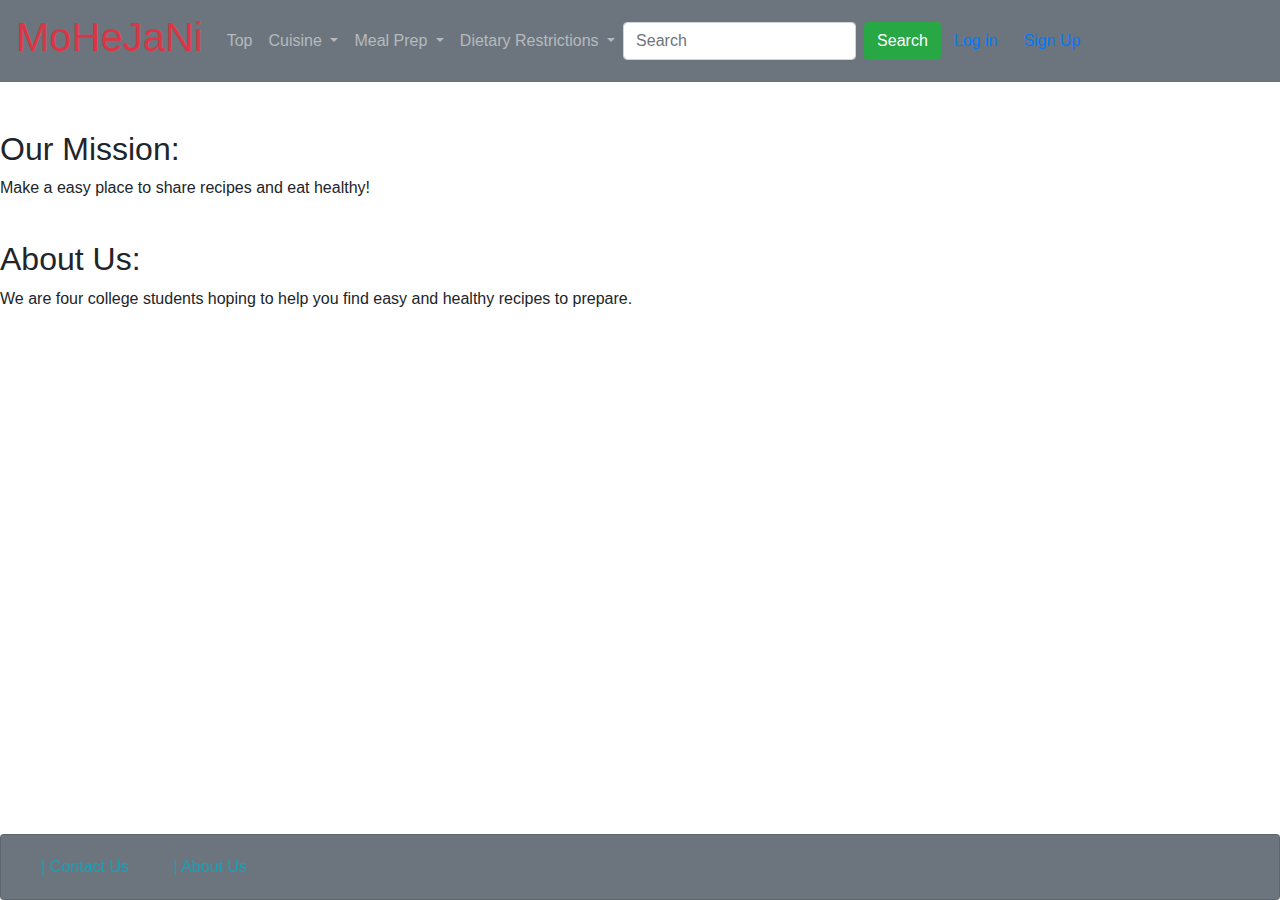
<file: about.html>
<!DOCTYPE html>
<html>

<head>
	<meta charset="utf-8">
	<meta name="viewport" content="width=device-width">
	<title>MoHeJaNi :: About</title>
  
	<link href="style.css" rel="stylesheet" type="text/css" />
	<link rel="stylesheet" href="https://maxcdn.bootstrapcdn.com/bootstrap/4.5.2/css/bootstrap.min.css">
  <link rel="stylesheet" href="https://use.fontawesome.com/releases/v5.7.0/css/all.css" integrity="sha384-lZN37f5QGtY3VHgisS14W3ExzMWZxybE1SJSEsQp9S+oqd12jhcu+A56Ebc1zFSJ" crossorigin="anonymous">
  
	<script src="https://ajax.googleapis.com/ajax/libs/jquery/3.5.1/jquery.min.js"></script>
	<script src="https://cdnjs.cloudflare.com/ajax/libs/popper.js/1.16.0/umd/popper.min.js"></script>
	<script src="https://maxcdn.bootstrapcdn.com/bootstrap/4.5.2/js/bootstrap.min.js"></script>

</head>

<body>

	<nav class="navbar navbar-expand-sm bg-secondary navbar-dark sticky-top">

		<a class="navbar-brand text-danger" href="index.html">
			<h1>MoHeJaNi</h1>
		</a>

		<ul class="navbar-nav">

			<li class="nav-item">
				<a class="nav-link" href="#">Top</a>
			</li>

			<li class="nav-item dropdown">
				<a class="nav-link dropdown-toggle" href="#" id="navbardrop" data-toggle="dropdown">
					Cuisine
				</a>
				<div class="dropdown-menu">
					<a class="dropdown-item" href="american.html">American</a>
					<a class="dropdown-item" href="Chinese.html">Chinese</a>
					<a class="dropdown-item" href="Indian.html">Indian</a>
					<a class="dropdown-item" href="Italian.html">Italian</a>
					<a class="dropdown-item" href="Jamaican.html">Jamaican</a>
					<a class="dropdown-item" href="Mexican.html">Mexican</a>
				</div>
			</li>
	
			<li class="nav-item dropdown">
				<a class="nav-link dropdown-toggle" href="#" id="navbardrop" data-toggle="dropdown">
					Meal Prep
				</a>
				<div class="dropdown-menu">
					<a class="dropdown-item" href="easy.html">Easy Meals</a>
					<a class="dropdown-item" href="weightg.html">Weight Gain</a>
					<a class="dropdown-item" href="weightl.html">Weight Loss</a>
				</div>
			</li>

			<li class="nav-item dropdown">
				<a class="nav-link dropdown-toggle" href="#" id="navbardrop" data-toggle="dropdown">
					Dietary Restrictions
				</a>
				<div class="dropdown-menu">
					<a class="dropdown-item" href="gluten.html">Gluten Intolerance</a>
					<a class="dropdown-item" href="lactose.html">Lactose Intolerance</a>
					<a class="dropdown-item" href="vegetarian.html">Vegetarian</a>
				</div>
			</li>
		</ul>
		<form class="form-inline" action="/action_page.php">
			<input class="form-control mr-sm-2" type="text" placeholder="Search">
    <button class="btn btn-success" type="submit">Search</button>
  </form>

	  <button type="button" class="btn btn-link"><a href="login.html">Log in</a></button>
    <button type="button" class="btn btn-link"><a href="signup.html">Sign Up</a></button>

</nav>
			<!-- End of navbar -->
<br>
<br>
<h2>Our Mission:</h2>
<p>Make a easy place to share recipes and eat healthy!</p>
<br>
<h2>About Us:</h2>
<p>We are four college students hoping to help you find easy and healthy recipes to prepare. </p>

<br>
<br>
<br>

</body>

  <div class="card fixed-bottom font-small bg-secondary">
  
	  <div class="card-body text-light">
	    <a class="card-body text-info" href="mailto:MoHeJaNi@gmail.com">| Contact Us</a>
	    <a class="card-body text-center text-info" href="about.html">| About Us</a>
	  </div>
  </div>

</html>
</file>
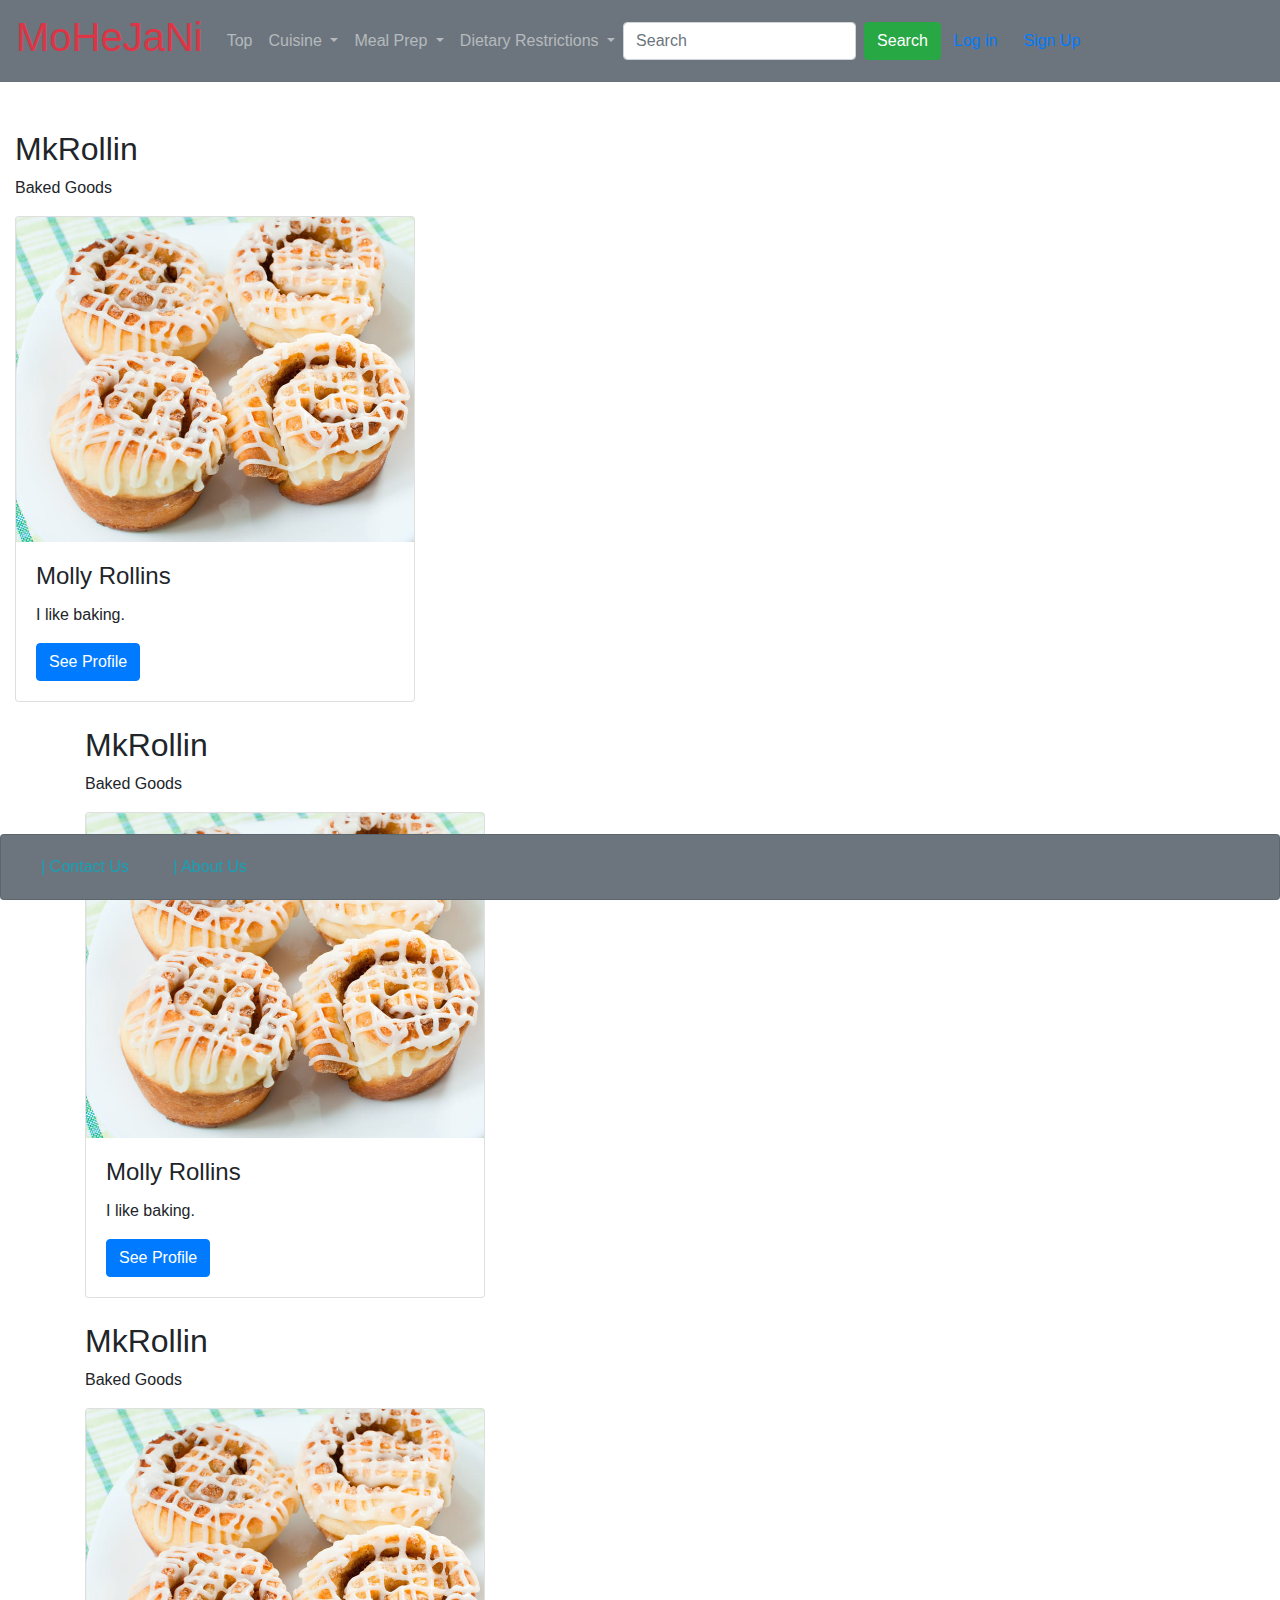
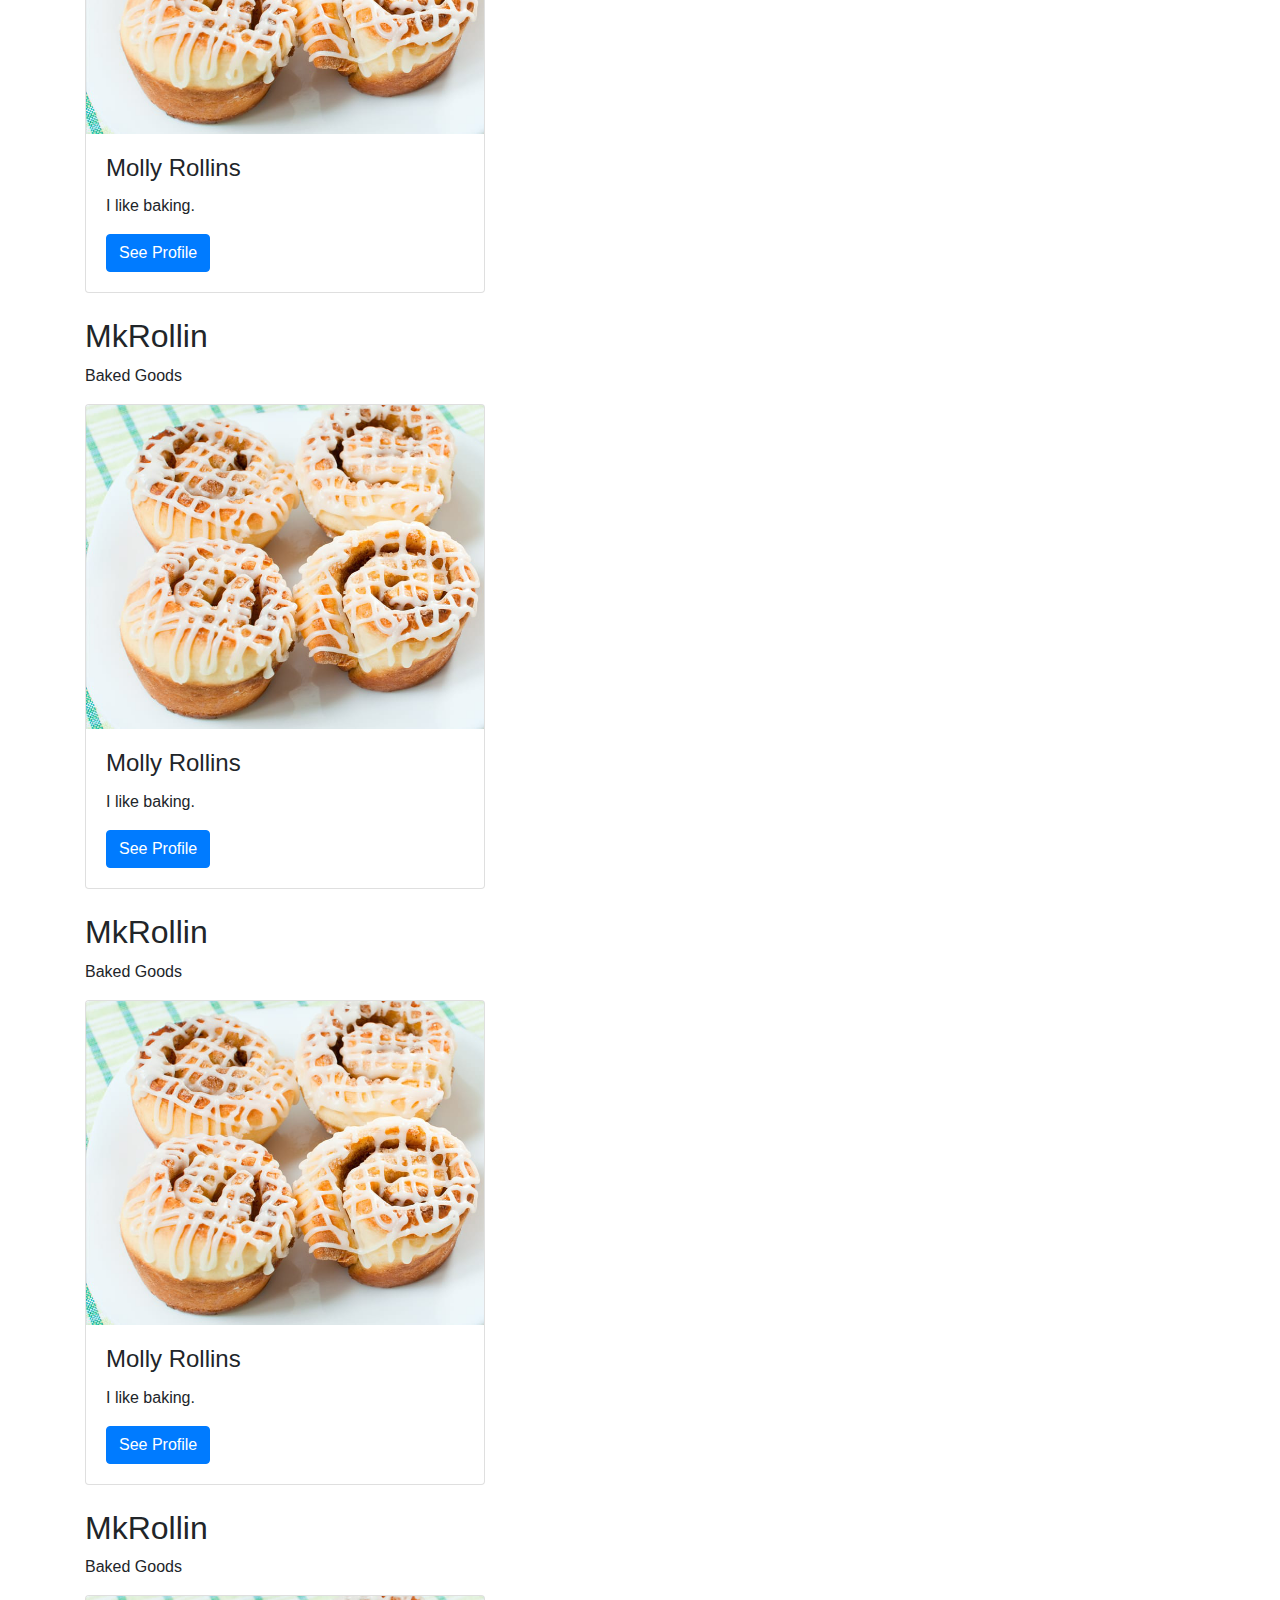
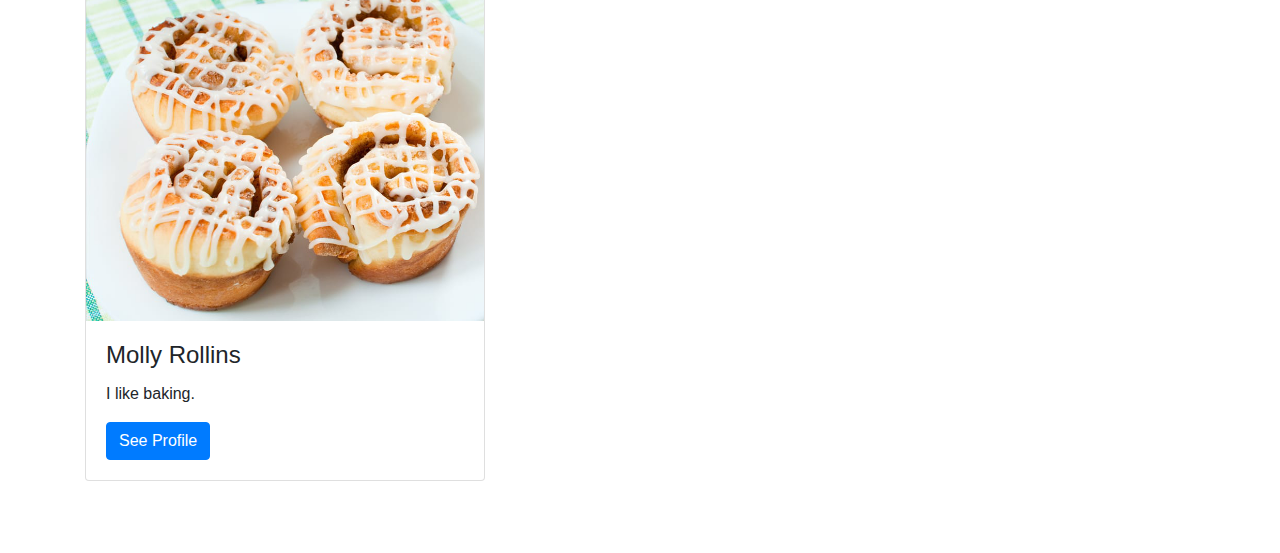
<file: american.html>
<!DOCTYPE html>
<html>

<head>
	<meta charset="utf-8">
	<meta name="viewport" content="width=device-width">
	<title>MoHeJaNi :: American</title>

	<link href="style.css" rel="stylesheet" type="text/css" />
	<link rel="stylesheet" href="https://maxcdn.bootstrapcdn.com/bootstrap/4.5.2/css/bootstrap.min.css">
  <link rel="stylesheet" href="https://use.fontawesome.com/releases/v5.7.0/css/all.css" integrity="sha384-lZN37f5QGtY3VHgisS14W3ExzMWZxybE1SJSEsQp9S+oqd12jhcu+A56Ebc1zFSJ" crossorigin="anonymous">
  
  <script src="https://ajax.googleapis.com/ajax/libs/jquery/3.5.1/jquery.min.js"></script>
	<script src="https://cdnjs.cloudflare.com/ajax/libs/popper.js/1.16.0/umd/popper.min.js"></script>
	<script src="https://maxcdn.bootstrapcdn.com/bootstrap/4.5.2/js/bootstrap.min.js"></script>

</head>

<body>

	<nav class="navbar navbar-expand-sm bg-secondary navbar-dark sticky-top">

		<a class="navbar-brand text-danger" href="index.html">
			<h1>MoHeJaNi</h1>
		</a>



		<ul class="navbar-nav">

			<li class="nav-item">
				<a class="nav-link" href="#">Top</a>
			</li>

			<li class="nav-item dropdown">
				<a class="nav-link dropdown-toggle" href="#" id="navbardrop" data-toggle="dropdown">
					Cuisine
				</a>
				<div class="dropdown-menu">
					<a class="dropdown-item" href="Chinese.html">Chinese</a>
					<a class="dropdown-item" href="Indian.html">Indian</a>
					<a class="dropdown-item" href="Italian.html">Italian</a>
					<a class="dropdown-item" href="Jamaican.html">Jamaican</a>
					<a class="dropdown-item" href="Mexican.html">Mexican</a>
				</div>
			</li>

			<li class="nav-item dropdown">
				<a class="nav-link dropdown-toggle" href="#" id="navbardrop" data-toggle="dropdown">
					Meal Prep
				</a>
				<div class="dropdown-menu">
					<a class="dropdown-item" href="easy.html">Easy Meals</a>
					<a class="dropdown-item" href="weightg.html">Weight Gain</a>
					<a class="dropdown-item" href="weightl.html">Weight Loss</a>
				</div>
			</li>

			<li class="nav-item dropdown">
				<a class="nav-link dropdown-toggle" href="#" id="navbardrop" data-toggle="dropdown">
					Dietary Restrictions
				</a>
				<div class="dropdown-menu">
					<a class="dropdown-item" href="gluten.html">Gluten Intolerance</a>
					<a class="dropdown-item" href="lactose.html">Lactose Intolerance</a>
					<a class="dropdown-item" href="vegetarian.html">Vegetarian</a>
				</div>
			</li>
		</ul>
	<form class="form-inline" action="/action_page.php">
		<input class="form-control mr-sm-2" type="text" placeholder="Search">
    <button class="btn btn-success" type="submit">Search</button>
  </form>

    <button type="button" class="btn btn-link"><a href="login.html">Log in</a></button>
    <button type="button" class="btn btn-link"><a href="signup.html">Sign Up</a></button>

</nav>
		<!-- end of nav bar -->
<br>
<br>
  <div class="container-fluid">
    <div class="row">
      <div class="col-md">
       <h2>MkRollin</h2>
        <p>Baked Goods</p>
      <div class="card" style="width:400px">
          <img class="card-img-top" src="Assets/Pictures/Roll.png" alt="Card image"   style="width:100%">
        <div class="card-body">
          <h4 class="card-title">Molly Rollins</h4>
          <p class="card-text">I like baking.</p>
          <a href="#" class="btn btn-primary">See Profile</a>
        </div>
        </div>
      </div>
    </div>
  </div>
<br>
<div class="container">
  <div class="row-fluid ">
      <h2>MkRollin</h2>
      <p>Baked Goods</p>
    <div class="card" style="width:400px">
        <img class="card-img-top" src="Assets/Pictures/Roll.png" alt="Card image" style="width:100%">
      <div class="card-body">
          <h4 class="card-title">Molly Rollins</h4>
          <p class="card-text">I like baking.</p>
          <a href="#" class="btn btn-primary">See Profile</a>
      </div>
    </div>
  </div>
</div>
<br>
<div class="container">
  <div class="row-fluid ">
      <h2>MkRollin</h2>
      <p>Baked Goods</p>
    <div class="card" style="width:400px">
        <img class="card-img-top" src="Assets/Pictures/Roll.png" alt="Card image" style="width:100%">
      <div class="card-body">
          <h4 class="card-title">Molly Rollins</h4>
          <p class="card-text">I like baking.</p>
          <a href="#" class="btn btn-primary">See Profile</a>
      </div>
    </div>
  </div>
</div>
<br>
<div class="container">
  <div class="row-fluid ">
      <h2>MkRollin</h2>
      <p>Baked Goods</p>
    <div class="card" style="width:400px">
        <img class="card-img-top" src="Assets/Pictures/Roll.png" alt="Card image" style="width:100%">
      <div class="card-body">
          <h4 class="card-title">Molly Rollins</h4>
          <p class="card-text">I like baking.</p>
          <a href="#" class="btn btn-primary">See Profile</a>
      </div>
    </div>
  </div>
</div>
<br>
<div class="container">
  <div class="row-fluid ">
      <h2>MkRollin</h2>
      <p>Baked Goods</p>
    <div class="card" style="width:400px">
        <img class="card-img-top" src="Assets/Pictures/Roll.png" alt="Card image" style="width:100%">
      <div class="card-body">
          <h4 class="card-title">Molly Rollins</h4>
          <p class="card-text">I like baking.</p>
          <a href="#" class="btn btn-primary">See Profile</a>
      </div>
    </div>
  </div>
</div>
<br>
<div class="container">
  <div class="row-fluid ">
      <h2>MkRollin</h2>
      <p>Baked Goods</p>
    <div class="card" style="width:400px">
        <img class="card-img-top" src="Assets/Pictures/Roll.png" alt="Card image" style="width:100%">
      <div class="card-body">
          <h4 class="card-title">Molly Rollins</h4>
          <p class="card-text">I like baking.</p>
          <a href="#" class="btn btn-primary">See Profile</a>
      </div>
    </div>
  </div>
</div>

<br>
<br>
<br>

  </body>

<div class="card fixed-bottom font-small bg-secondary">  
	<div class="card-body text-light">
	  <a class="card-body text-info" href="mailto:MoHeJaNi@gmail.com">| Contact Us</a>
	  <a class="card-body text-center text-info" href="about.html">| About Us</a>
	</div>
</div>

</html>
</file>
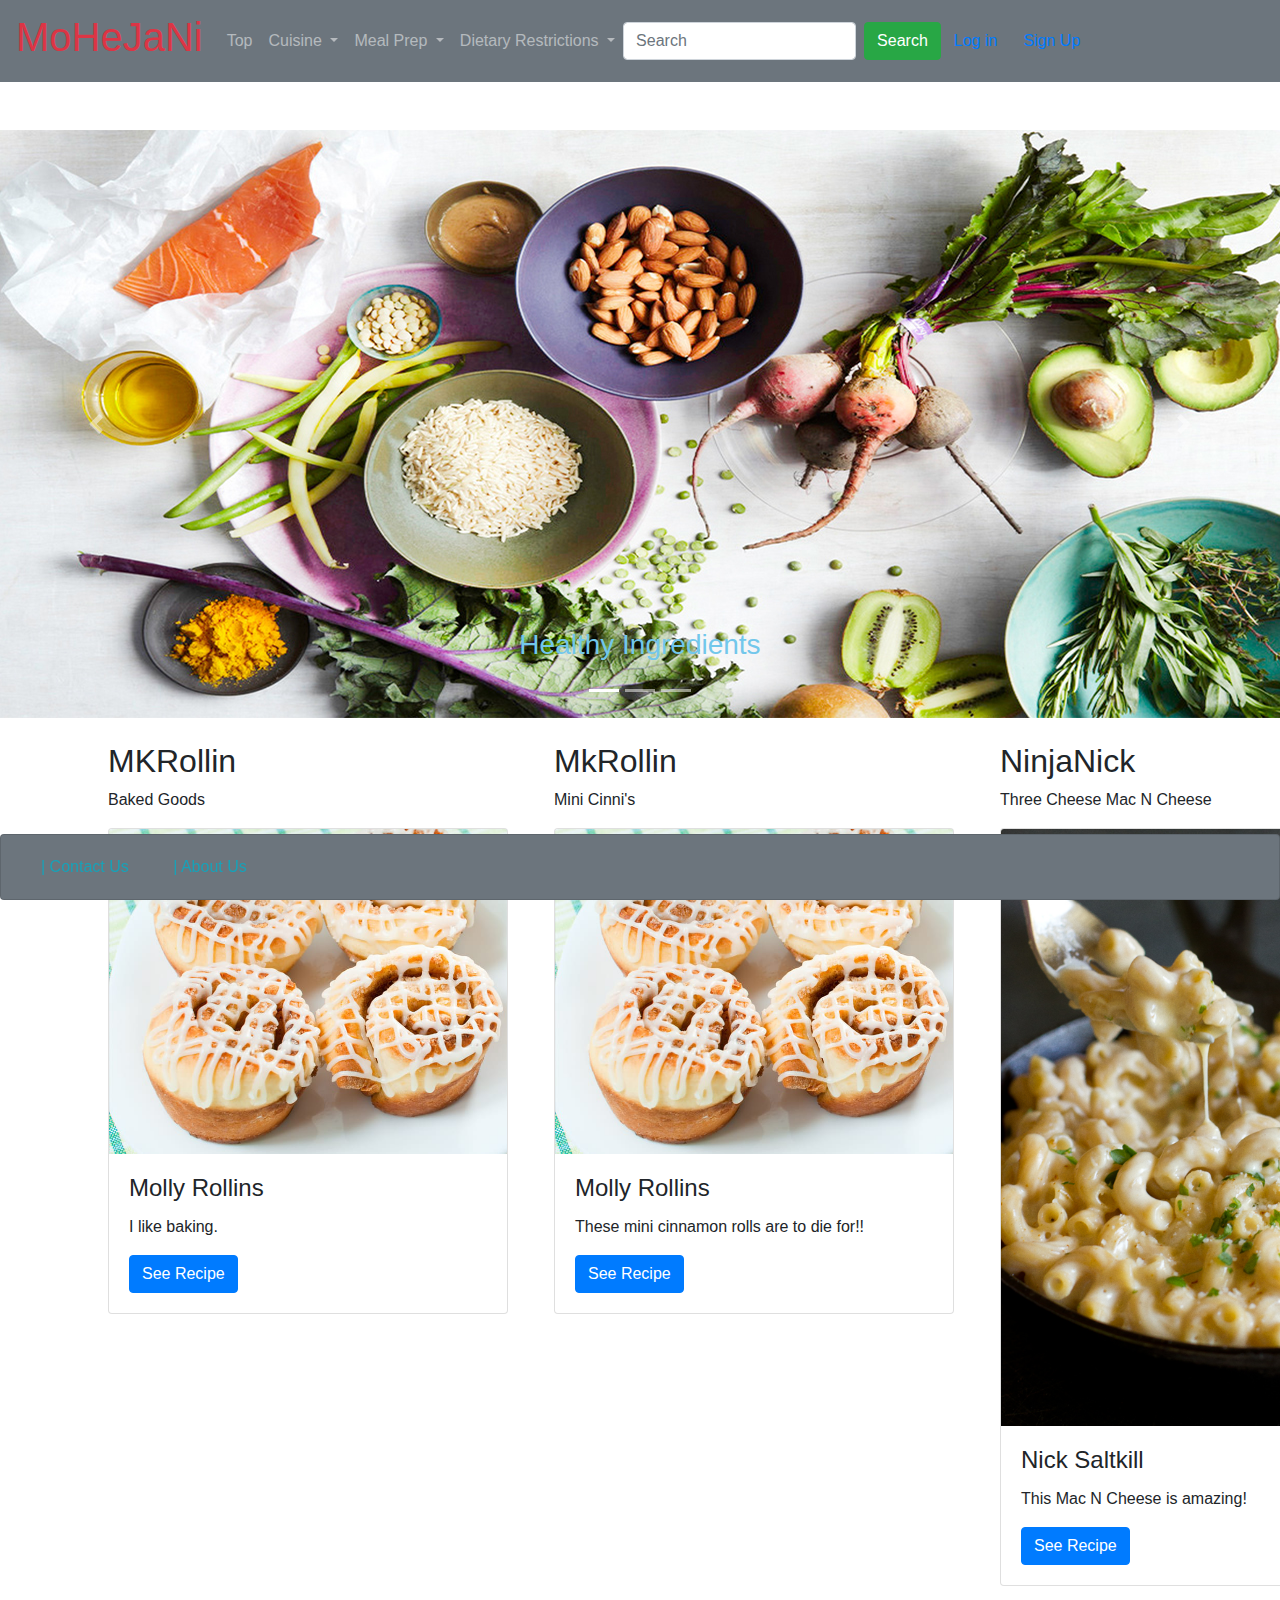
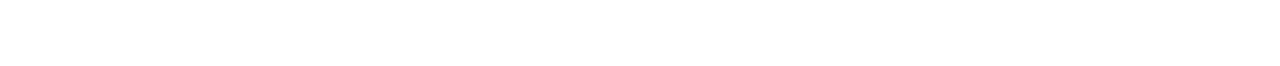
<file: Chinese.html>
<!DOCTYPE html>
<html>

<head>
	<meta charset="utf-8">
	<meta name="viewport" content="width=device-width">
	<title>MoHeJaNi :: Home</title>

	<link href="style.css" rel="stylesheet" type="text/css" />
	<link rel="stylesheet" href="https://maxcdn.bootstrapcdn.com/bootstrap/4.5.2/css/bootstrap.min.css">
  <link rel="stylesheet" href="https://use.fontawesome.com/releases/v5.7.0/css/all.css" integrity="sha384-lZN37f5QGtY3VHgisS14W3ExzMWZxybE1SJSEsQp9S+oqd12jhcu+A56Ebc1zFSJ" crossorigin="anonymous">
  
	<script src="https://ajax.googleapis.com/ajax/libs/jquery/3.5.1/jquery.min.js"></script>
	<script src="https://cdnjs.cloudflare.com/ajax/libs/popper.js/1.16.0/umd/popper.min.js"></script>
	<script src="https://maxcdn.bootstrapcdn.com/bootstrap/4.5.2/js/bootstrap.min.js"></script>

</head>

<body>

	<nav class="navbar navbar-expand-sm bg-secondary navbar-dark sticky-top">
	

		<a class="navbar-brand text-danger" href="index.html">
			<h1>MoHeJaNi</h1>
		</a>

		<ul class="navbar-nav">

			<li class="nav-item">
				<a class="nav-link" href="#">Top</a>
			</li>

			<li class="nav-item dropdown">
				<a class="nav-link dropdown-toggle" href="#" id="navbardrop" data-toggle="dropdown">
					Cuisine
				</a>
				<div class="dropdown-menu">
					<a class="dropdown-item" href="american.html">American</a>
					<a class="dropdown-item" href="Chinese.html">Chinese</a>
					<a class="dropdown-item" href="Indian.html">Indian</a>
					<a class="dropdown-item" href="Italian.html">Italian</a>
					<a class="dropdown-item" href="Jamaican.html">Jamaican</a>
					<a class="dropdown-item" href="Mexican.html">Mexican</a>
				</div>
			</li>

			<li class="nav-item dropdown">
				<a class="nav-link dropdown-toggle" href="#" id="navbardrop" data-toggle="dropdown">
					Meal Prep
				</a>
				<div class="dropdown-menu">
					<a class="dropdown-item" href="easy.html">Easy Meals</a>
					<a class="dropdown-item" href="weightg.html">Weight Gain</a>
					<a class="dropdown-item" href="weightl.html">Weight Loss</a>
				</div>
			</li>

			<li class="nav-item dropdown">
				<a class="nav-link dropdown-toggle" href="#" id="navbardrop" data-toggle="dropdown">
					Dietary Restrictions
				</a>
				<div class="dropdown-menu">
					<a class="dropdown-item" href="gluten.html">Gluten Intolerance</a>
					<a class="dropdown-item" href="lactose.html">Lactose Intolerance</a>
					<a class="dropdown-item" href="vegetarian.html">Vegetarian</a>
				</div>
			</li>
		</ul>

		<form class="form-inline" action="/action_page.php">
			<input class="form-control mr-sm-2" type="text" placeholder="Search">
    <button class="btn btn-success" type="submit" onclick="loadXMLDoc()">Search</button>
  </form>

	<button type="button" class="btn btn-link"><a href="login.html">Log in</a></button>
  <button type="button" class="btn btn-link"><a href="signup.html">Sign Up</a></button>

</nav>

	<!-- End of navbar -->

<br>
<br>

<div id="demo" class="carousel slide" data-ride="carousel" align="center">

  <!-- Indicators -->
  <ul class="carousel-indicators">
    <li data-target="#demo" data-slide-to="0" class="active"></li>
    <li data-target="#demo" data-slide-to="1"></li>
    <li data-target="#demo" data-slide-to="2"></li>
  </ul>

  <!-- The slideshow -->
  <div class="carousel-inner">
    <div class="carousel-item active">
      <img src="Assets/Pictures/natural.png" alt="natural">
        <div class="carousel-caption">
          <h3>Healthy Ingredients</h3>
          <p></p>
        </div>  
    </div>
    <div class="carousel-item">
      <img src="Assets/Pictures/veggie.png" alt="veggie">
        <div class="carousel-caption">
          <h3>Veggies </h3>
          <p></p>
        </div>
    </div>
    <div class="carousel-item">
      <a href="https://www.today.com/recipes/fluffy-japanese-souffl-pancakes-recipe-t227231">
      <img src="Assets/Pictures/pancake.png" alt="New York">
        <div class="carousel-caption">
          <h3>Japanese Soufflé Pancakes</h3>
          <p></p>
        </div>
      </a>
    </div>
  </div>

  <!-- Left and right controls -->

  <a class="carousel-control-prev" href="#demo" data-slide="prev">
    <span class="carousel-control-prev-icon"></span>
  </a>
  <a class="carousel-control-next" href="#demo" data-slide="next">
    <span class="carousel-control-next-icon"></span>
  </a>

</div>
<!-- End of carousel -->

<!-- start of flex container -->

<div class="container mt-3">
  <div class="d-flex ">
    <div class="p-2 bg-Red">
      <div class="container">
        <div class="row-fluid ">
          <h2>MKRollin</h2>
          <p>Baked Goods</p>
            <div class="card" style="width:400px">
              <img class="card-img-top" src="Assets/Pictures/Roll.png" alt="Card image" style="width:100%">
              <div class="card-body">
                <h4 class="card-title">Molly Rollins</h4>
                <p class="card-text">I like baking.</p>
                 <a href="#demo" class="btn btn-primary" data-toggle="collapse">See Recipe</a>
                  <div id="demo" class="collapse">
                      recipe goes here
                </div>
              </div>
            </div>
          </div>
        </div>
      </div>
    <div class="p-2 bg-Red">
      <div class="container">
        <div class="row-fluid ">
          <h2>MkRollin</h2>
          <p>Mini Cinni's</p>
           <div class="card" style="width:400px">
             <img class="card-img-top" src="Assets/Pictures/Roll.png" alt="Card image" style="width:100%">
              <div class="card-body">
                <h4 class="card-title">Molly Rollins</h4>
                <p class="card-text">These mini cinnamon rolls are to die for!!</p>
                 <a href="#demo" class="btn btn-primary" data-toggle="collapse">See Recipe</a>
                  <div id="demo" class="collapse">
                      recipe goes here
                </div>
              </div>
            </div>
        </div>
      </div>
    </div>
    <div class="p-2 bg-Red">
      <div class="container">
        <div class="row-fluid ">
          <h2>NinjaNick</h2>
          <p>Three Cheese Mac N Cheese</p>
           <div class="card" style="width:400px">
             <img class="card-img-top" src="Assets/Pictures/Mac.jpg" alt="Card image" style="width:100%">
              <div class="card-body">
                <h4 class="card-title">Nick Saltkill</h4>
                <p class="card-text">This Mac N Cheese is amazing!</p>
                  <a href="#demo" class="btn btn-primary" data-toggle="collapse">See Recipe</a>
                  <div id="demo" class="collapse">
                      recipe goes here
                </div>
              </div>
            </div>
        </div>
      </div>
    </div>
  </div>
</div>


<br>
<br>
<br>

  </body>

  <div class="card fixed-bottom font-small bg-secondary">
  
	  <div class="card-body text-light">
	    <a class="card-body text-info" href="mailto:MoHeJaNi@gmail.com">| Contact Us</a>
	    <a class="card-body text-center text-info" href="about.html">| About Us</a>
	  </div>  

  </div>
  
</html>
</file>
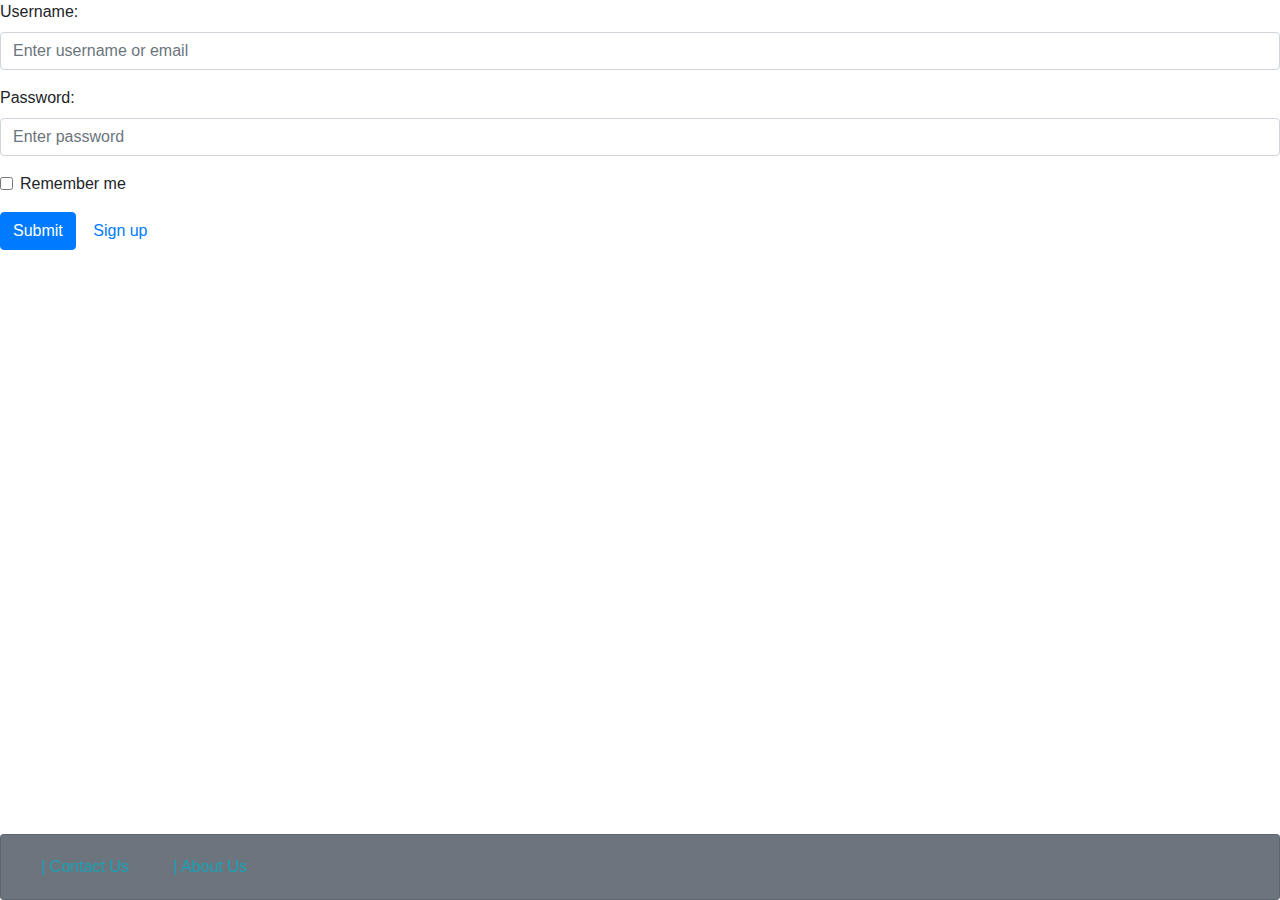
<file: login.html>
<!DOCTYPE html>
<html>

<head>
	<meta charset="utf-8">
	<meta name="viewport" content="width=device-width">
	<title>MoHeJaNi :: Log_In</title>
	<link href="style.css" rel="stylesheet" type="text/css" />
	<link rel="stylesheet" href="https://maxcdn.bootstrapcdn.com/bootstrap/4.5.2/css/bootstrap.min.css">
  <link rel="stylesheet" href="https://use.fontawesome.com/releases/v5.7.0/css/all.css" integrity="sha384-lZN37f5QGtY3VHgisS14W3ExzMWZxybE1SJSEsQp9S+oqd12jhcu+A56Ebc1zFSJ" crossorigin="anonymous">

	<script src="https://ajax.googleapis.com/ajax/libs/jquery/3.5.1/jquery.min.js"></script>
	<script src="https://cdnjs.cloudflare.com/ajax/libs/popper.js/1.16.0/umd/popper.min.js"></script>
	<script src="https://maxcdn.bootstrapcdn.com/bootstrap/4.5.2/js/bootstrap.min.js"></script>

</head>
<body>
<form action="/action_page.php">
  <div class="form-group">
    <label for="email">Username:</label>
    <input type="email" class="form-control" placeholder="Enter username or email" id="email">
  </div>
  <div class="form-group">
    <label for="pwd">Password:</label>
    <input type="password" class="form-control" placeholder="Enter password" id="pwd">
  </div>
  <div class="form-group form-check">
    <label class="form-check-label">
      <input class="form-check-input" type="checkbox"> Remember me
    </label>
  </div>
  <button type="submit" class="btn btn-primary">Submit</button>
  <button type="button" class="btn btn-link"><a href="signup.html">Sign up</a></button>
</form>

<br>
<br>
<br>

  </body>

<div class="card fixed-bottom font-small bg-secondary">  
	<div class="card-body text-light">
	  <a class="card-body text-info" href="mailto:MoHeJaNi@gmail.com">| Contact Us</a>
	  <a class="card-body text-center text-info" href="about.html">| About Us</a>
	</div>
</div>

</html>
</file>
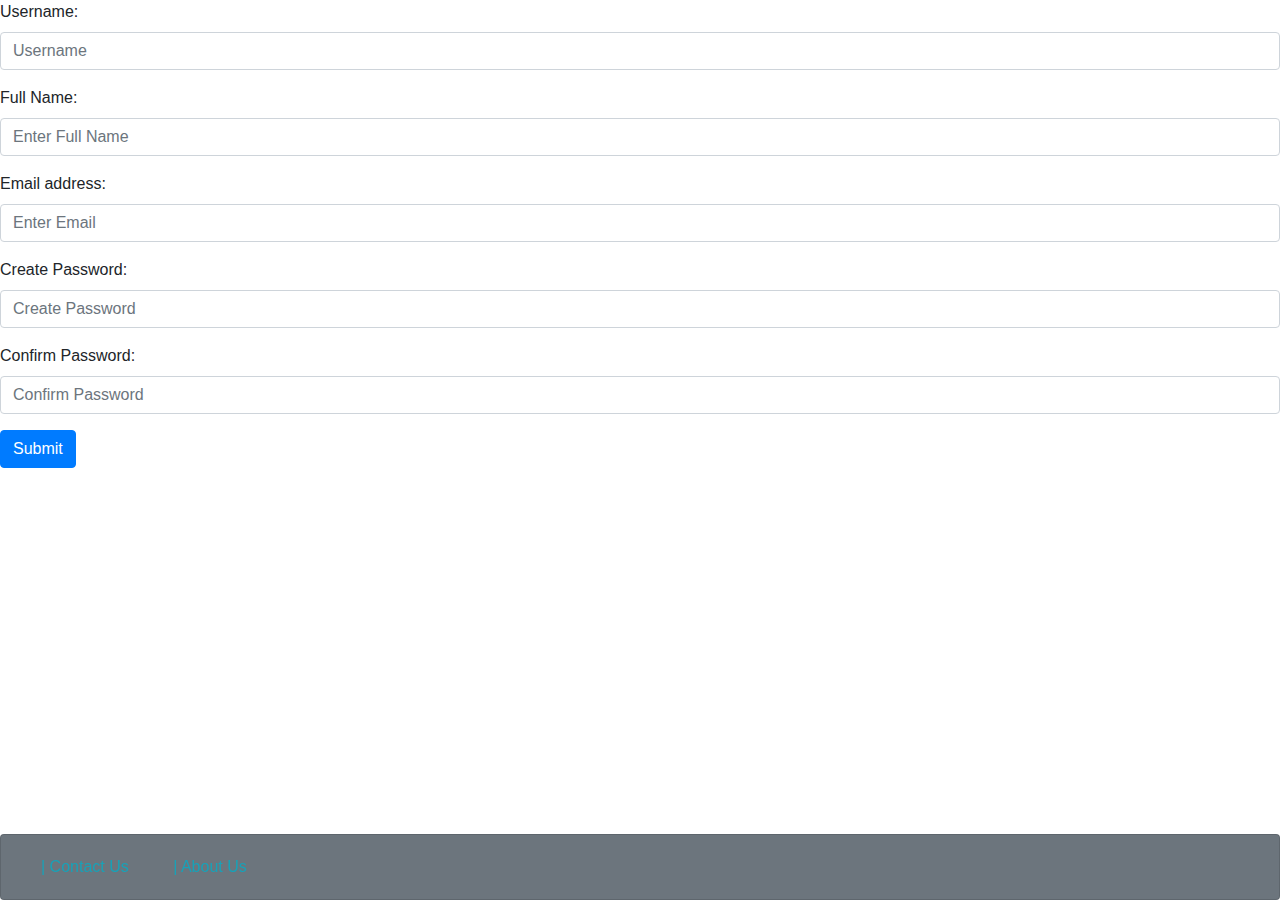
<file: signup.html>
<!DOCTYPE html>
<html>

<head>
	<meta charset="utf-8">
	<meta name="viewport" content="width=device-width">
	<title>MoHeJaNi :: Sign_up</title>
	
  <link href="style.css" rel="stylesheet" type="text/css" />
	<link rel="stylesheet" href="https://maxcdn.bootstrapcdn.com/bootstrap/4.5.2/css/bootstrap.min.css">
  <link rel="stylesheet" href="https://use.fontawesome.com/releases/v5.7.0/css/all.css" integrity="sha384-lZN37f5QGtY3VHgisS14W3ExzMWZxybE1SJSEsQp9S+oqd12jhcu+A56Ebc1zFSJ" crossorigin="anonymous">
  
	<script src="https://ajax.googleapis.com/ajax/libs/jquery/3.5.1/jquery.min.js"></script>
	<script src="https://cdnjs.cloudflare.com/ajax/libs/popper.js/1.16.0/umd/popper.min.js"></script>
	<script src="https://maxcdn.bootstrapcdn.com/bootstrap/4.5.2/js/bootstrap.min.js"></script>

</head>
<body>
<form action="/action_page.php">
  <div class="form-group">
    <label for="user">Username:</label>
    <input type="Username" class="form-control" placeholder="Username" id="pwd">
  </div>
  <div class="form-group">
    <label for="name">Full Name:</label>
    <input type="text" class="form-control" placeholder="Enter Full Name" id="email">
  </div>
  <div class="form-group">
    <label for="email">Email address:</label>
    <input type="email" class="form-control" placeholder="Enter Email" id="email">
  </div>
  <div class="form-group">
    <label for="pwd">Create Password:</label>
    <input type="password" class="form-control" placeholder="Create Password" id="pwd">
  </div>
    <div class="form-group">
    <label for="pwd">Confirm Password:</label>
    <input type="password" class="form-control" placeholder="Confirm Password" id="pwd">
  </div>
  <button type="submit" class="btn btn-primary">Submit</button>
 
</form>

<br>
<br>
<br>

  </body>

<div class="card fixed-bottom font-small bg-secondary">  
	<div class="card-body text-light">
	  <a class="card-body text-info" href="mailto:MoHeJaNi@gmail.com">| Contact Us</a>
	  <a class="card-body text-center text-info" href="about.html">| About Us</a>
	</div>
</div>

</html>
</file>
<file: style.css>
.carousel-caption h3 {
    color: rgb(114, 199, 235);
}
</file>
